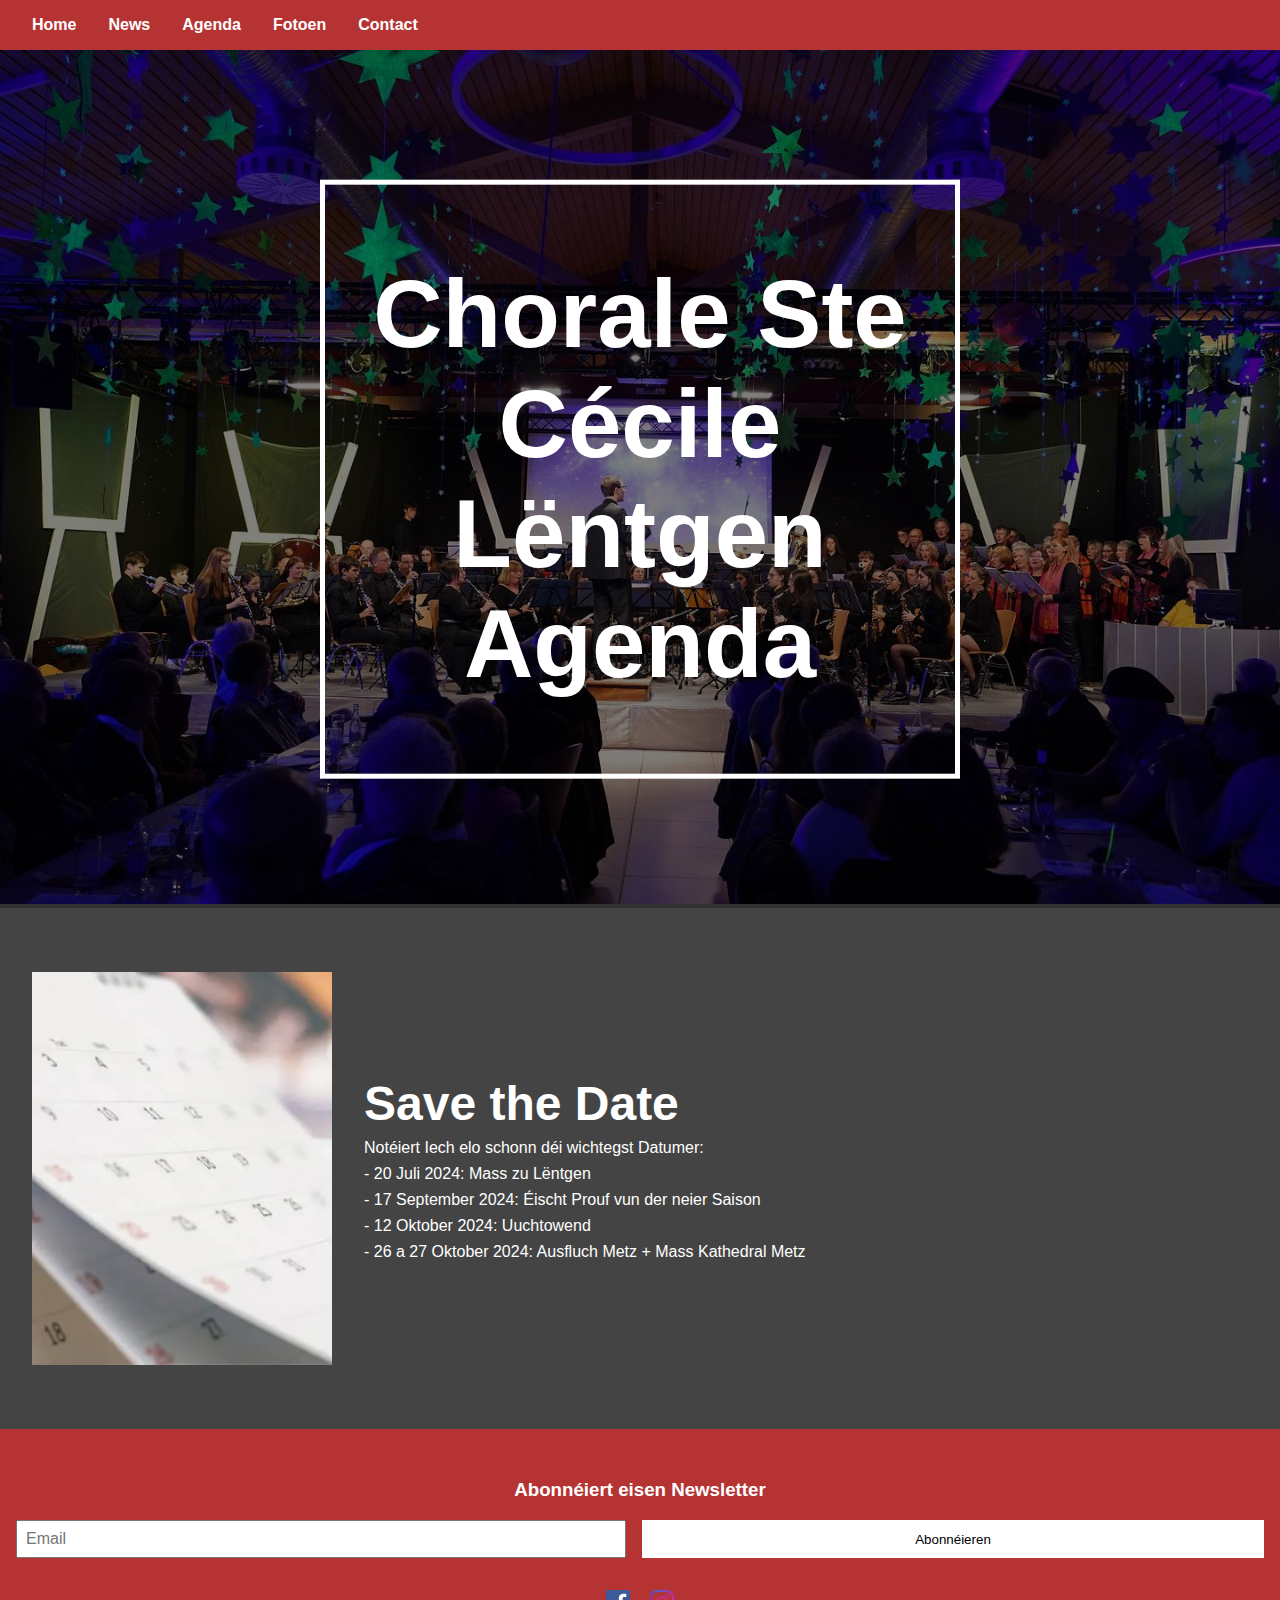
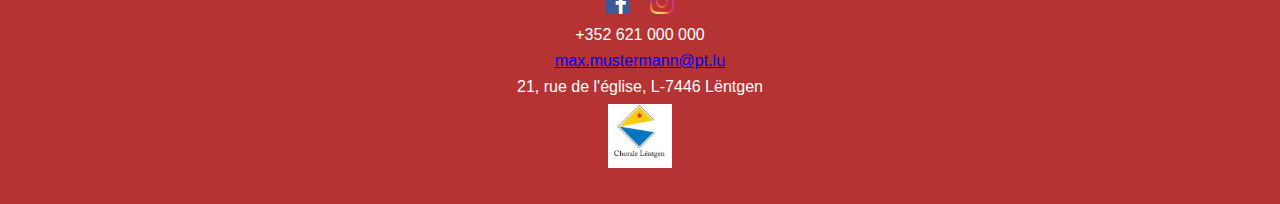
<file: User Interface Design - Projektbericht/Konzept 1 - Agenda/index.html>
<!DOCTYPE html>
<html lang="en">
<head>
    <meta charset="UTF-8">
    <meta name="viewport" content="width=device-width, initial-scale=1.0">
    <title>Chorale Ste Cécile Lëntgen</title>
    <link rel="stylesheet" href="styles.css">
</head>
<body>
    <header>
        <nav>
            <div class="menu-icon">
                <img src="menu-icon.png" alt="Menu Icon" id="menuToggle">
            </div>
            <ul id="menu">
                <li><a href="#">Home</a></li>
                <li><a href="#">News</a></li>
                <li><a href="#">Agenda</a></li>
                <li><a href="#">Fotoen</a></li>
                <li><a href="#">Contact</a></li>
            </ul>
        </nav>
    </header>
    <main>
        <section class="hero">
            <img src="header-agenda.jpg" alt="Hero Image">
            <div class="hero-text">
                <h1>Chorale Ste Cécile Lëntgen<br>Agenda</h1>
            </div>
        </section>
        <section class="news">
            
            <div class="news-item">
                <img src="calender.webp" alt="News Image">
                <div class="news-content">
                    <h3>Save the Date</h3>
                    <p>Notéiert Iech elo schonn déi wichtegst Datumer:</p>
                    <p>- 20 Juli 2024: Mass zu Lëntgen</p>
                    <p>- 17 September 2024: Éischt Prouf vun der neier Saison</p>
                    <p>- 12 Oktober 2024: Uuchtowend</p>
                    <p>- 26 a 27 Oktober 2024: Ausfluch Metz + Mass Kathedral Metz</p>
                </div>
            </div>
        </section>
    </main>
    <footer>
        <div class="newsletter">
            <h3>Abonnéiert eisen Newsletter</h3>
            <form>
                <input type="email" placeholder="Email">
                <button type="submit">Abonnéieren</button>
            </form>
        </div>
        <div class="contact">
            <p><img src="fb.svg" alt="Facebook"> <img src="instagram.svg" alt="Instagram"></p>
            <p>+352 621 000 000</p>
            <p><a href="mailto:max.mustermann@pt.lu">max.mustermann@pt.lu</a></p>
            <p>21, rue de l'église, L-7446 Lëntgen</p>
            <div class="logo">
                <img src="logo-choral.jpg" alt="Logo">
            </div>
            
        </div>
    </footer>
    <script src="script.js"></script>
</body>
</html>
</file>
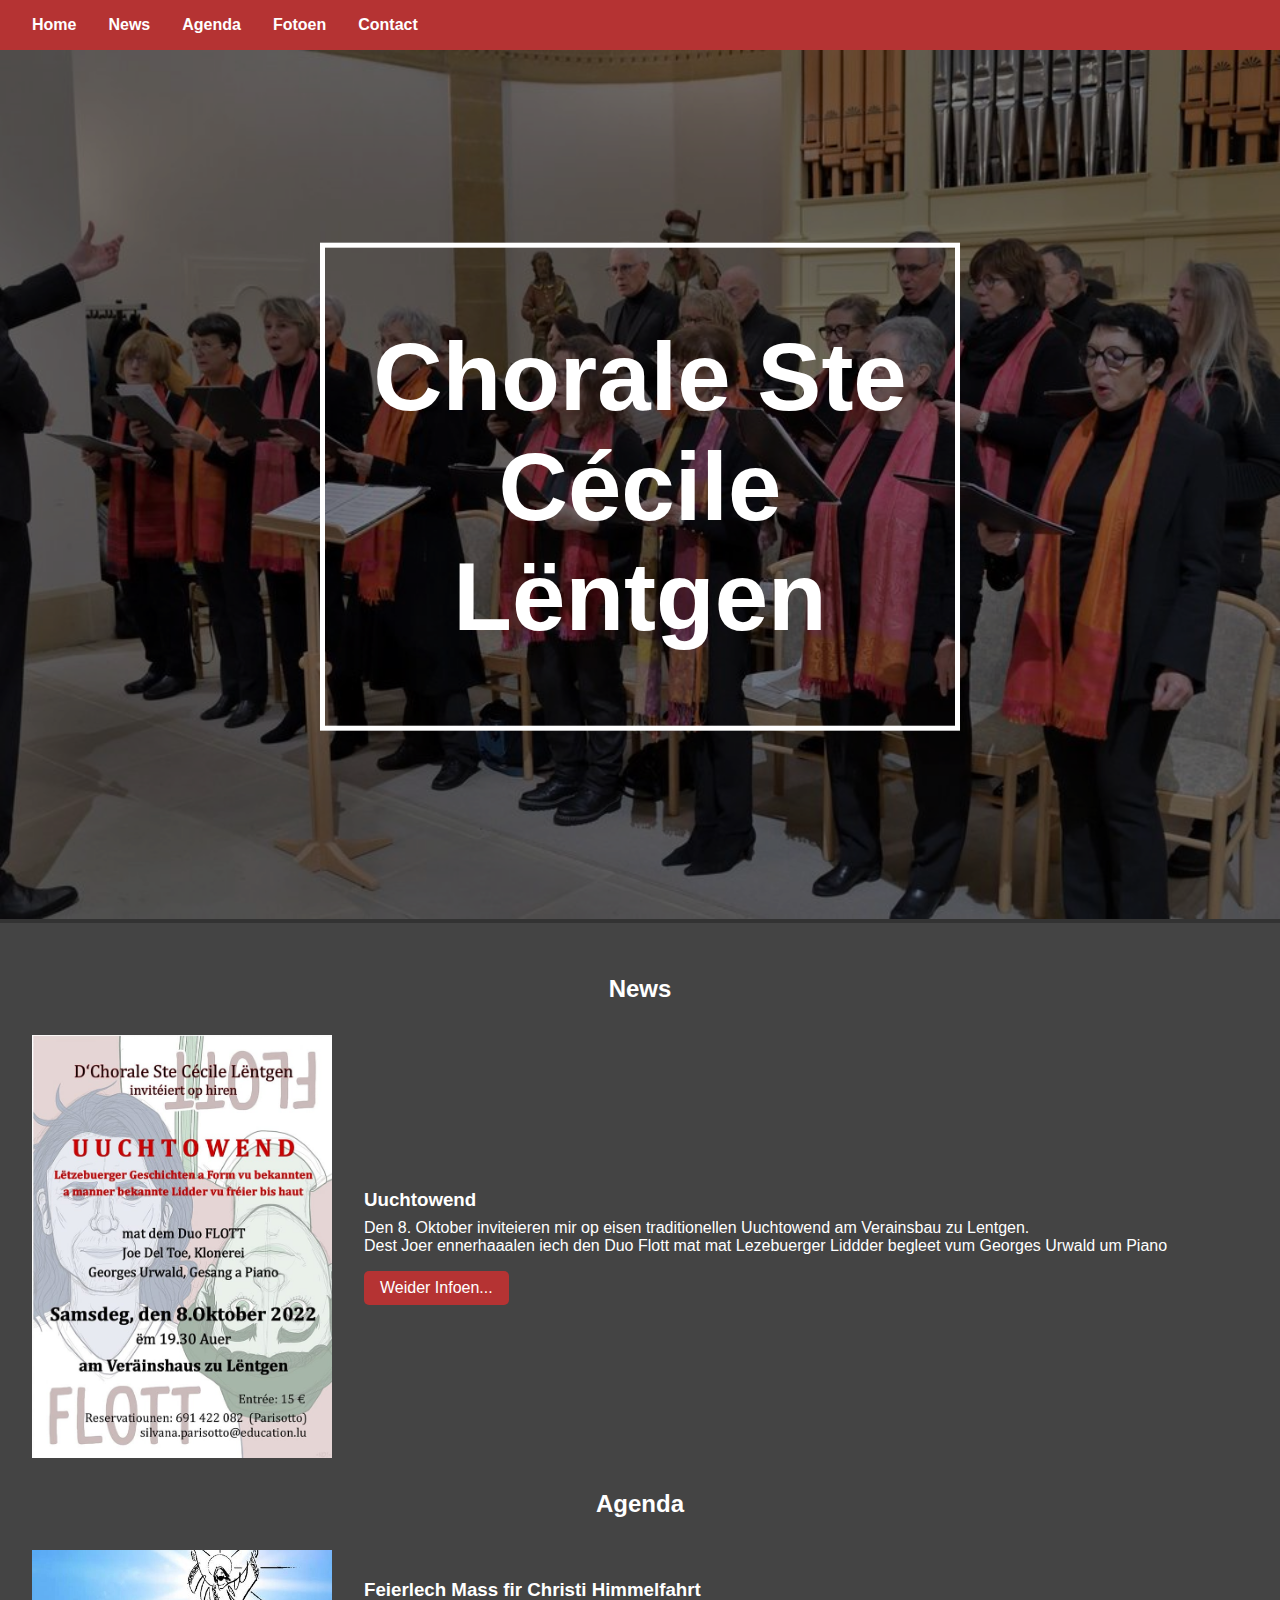
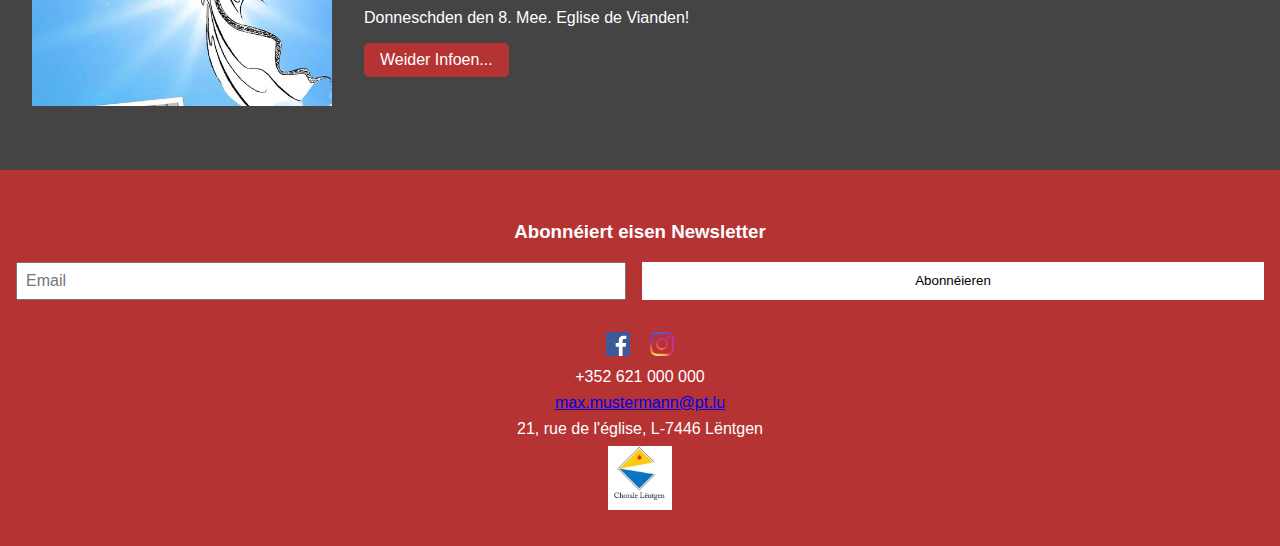
<file: User Interface Design - Projektbericht/Konzept 1 - Homepage/index.html>
<!DOCTYPE html>
<html lang="en">
<head>
    <meta charset="UTF-8">
    <meta name="viewport" content="width=device-width, initial-scale=1.0">
    <title>Chorale Ste Cécile Lëntgen</title>
    <link rel="stylesheet" href="styles.css">
</head>
<body>
    <header>
        <nav>
            <div class="menu-icon">
                <img src="menu-icon.png" alt="Menu Icon" id="menuToggle">
            </div>
            <ul id="menu">
                <li><a href="#">Home</a></li>
                <li><a href="#">News</a></li>
                <li><a href="#">Agenda</a></li>
                <li><a href="#">Fotoen</a></li>
                <li><a href="#">Contact</a></li>
            </ul>
        </nav>
    </header>
    <main>
        <section class="hero">
            <img src="header.jpg" alt="Hero Image">
            <div class="hero-text">
                <h1>Chorale Ste Cécile Lëntgen</h1>
            </div>
        </section>
        <section class="news">
            <h2>News</h2>
            <div class="news-item">
                <img src="news.jpg" alt="News Image">
                <div class="news-content">
                    <h3>Uuchtowend</h3>
                    <p>Den 8. Oktober inviteieren mir op  eisen traditionellen Uuchtowend am Verainsbau zu Lentgen. <br>Dest Joer ennerhaaalen iech den Duo Flott mat mat Lezebuerger Liddder begleet vum Georges Urwald um Piano</p>
                    <a href="#" class="button">Weider Infoen...</a>
                </div>
            </div>
            <h2>Agenda</h2>
            <div class="news-item">
                <img src="Agenda.jpg" alt="News Image">
                <div class="news-content">
                    <h3>Feierlech Mass fir Christi Himmelfahrt</h3>
                    <p>Donneschden den 8. Mee. Eglise de Vianden!</p>
                    <a href="#" class="button">Weider Infoen...</a>
                </div>
            </div>
        </section>
    </main>
    <footer>
        <div class="newsletter">
            <h3>Abonnéiert eisen Newsletter</h3>
            <form>
                <input type="email" placeholder="Email">
                <button type="submit">Abonnéieren</button>
            </form>
        </div>
        <div class="contact">
            <p><img src="fb.svg" alt="Facebook"> <img src="instagram.svg" alt="Instagram"></p>
            <p>+352 621 000 000</p>
            <p><a href="mailto:max.mustermann@pt.lu">max.mustermann@pt.lu</a></p>
            <p>21, rue de l'église, L-7446 Lëntgen</p>
            <div class="logo">
                <img src="logo-choral.jpg" alt="Logo">
            </div>
            
        </div>
    </footer>
    <script src="script.js"></script>
</body>
</html>
</file>
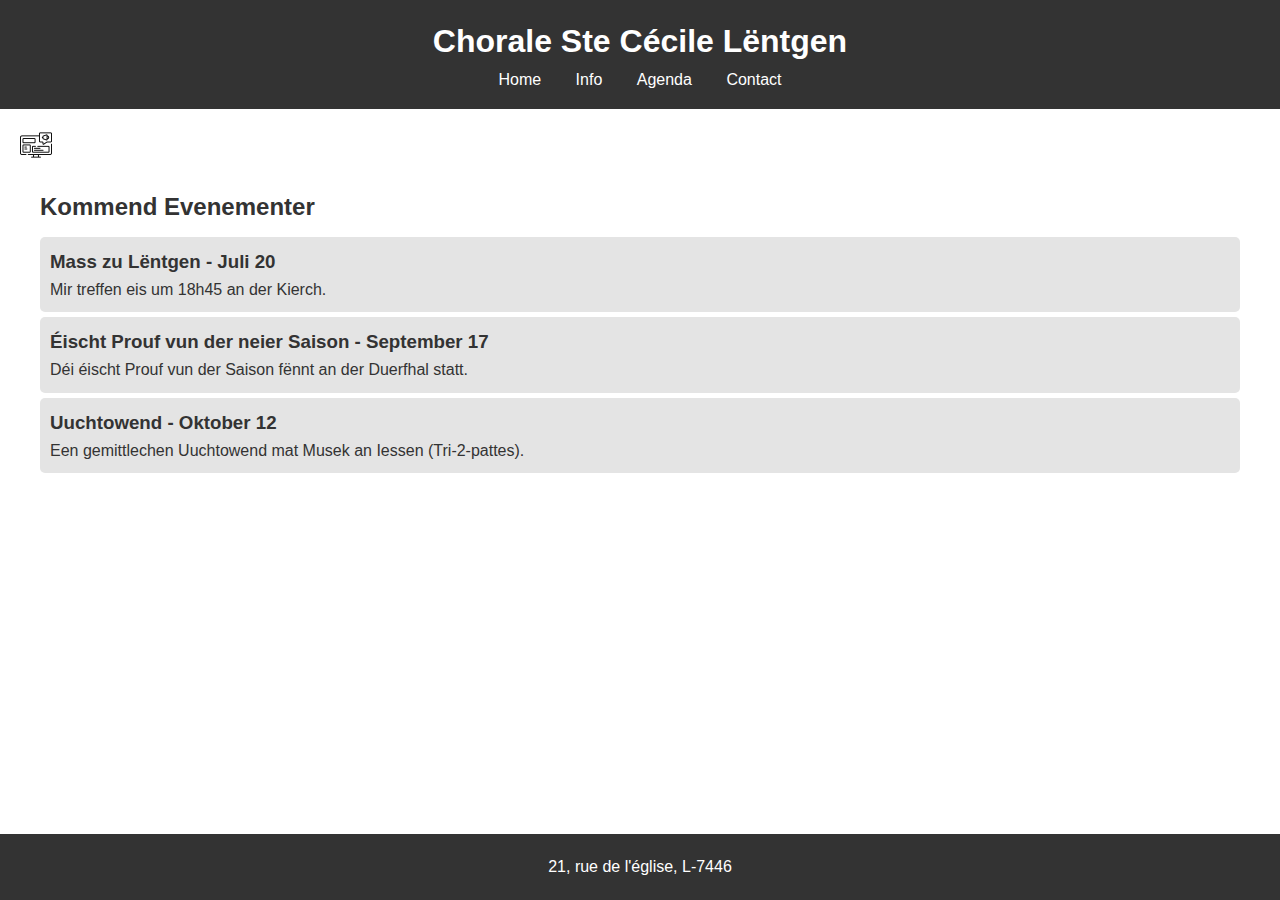
<file: User Interface Design - Projektbericht/Konzept 2 - Agenda/index.html>
<!DOCTYPE html>
<html lang="en">
<head>
    <meta charset="UTF-8">
    <meta name="viewport" content="width=device-width, initial-scale=1.0">
    <title>Chorale - Agenda</title>
    <link rel="stylesheet" href="styles.css">
</head>
<body>
    <header>
        <h1>Chorale Ste Cécile Lëntgen</h1>
        
        <nav>
            <ul>
                <li><a href="index.html">Home</a></li>
                <li><a href="index.html#about">Info</a></li>
                <li><a href="agenda.html">Agenda</a></li>
                <li><a href="index.html#contact">Contact</a></li>
            </ul>
        </nav>
    </header>
    <main>
        <div class="logo-container">
            <img src="screen-reader-bigger.png" alt="Screen Reader" class="logo">
        </div>
        <section id="events">
            <h2>Kommend Evenementer</h2>
            <ul>
                <li>
                    <h3>Mass zu Lëntgen - Juli 20</h3>
                    <p>Mir treffen eis um 18h45 an der Kierch.</p>
                </li>
                <li>
                    <h3>Éischt Prouf vun der neier Saison - September 17</h3>
                    <p>Déi éischt Prouf vun der Saison fënnt an der Duerfhal statt.</p>
                </li>
                <li>
                    <h3>Uuchtowend - Oktober 12</h3>
                    <p>Een gemittlechen Uuchtowend mat Musek an Iessen (Tri-2-pattes).</p>
                </li>
            </ul>
        </section>
    </main>
    <footer>
        <p>21, rue de l'église, L-7446</p>
    </footer>
</body>
</html>
</file>
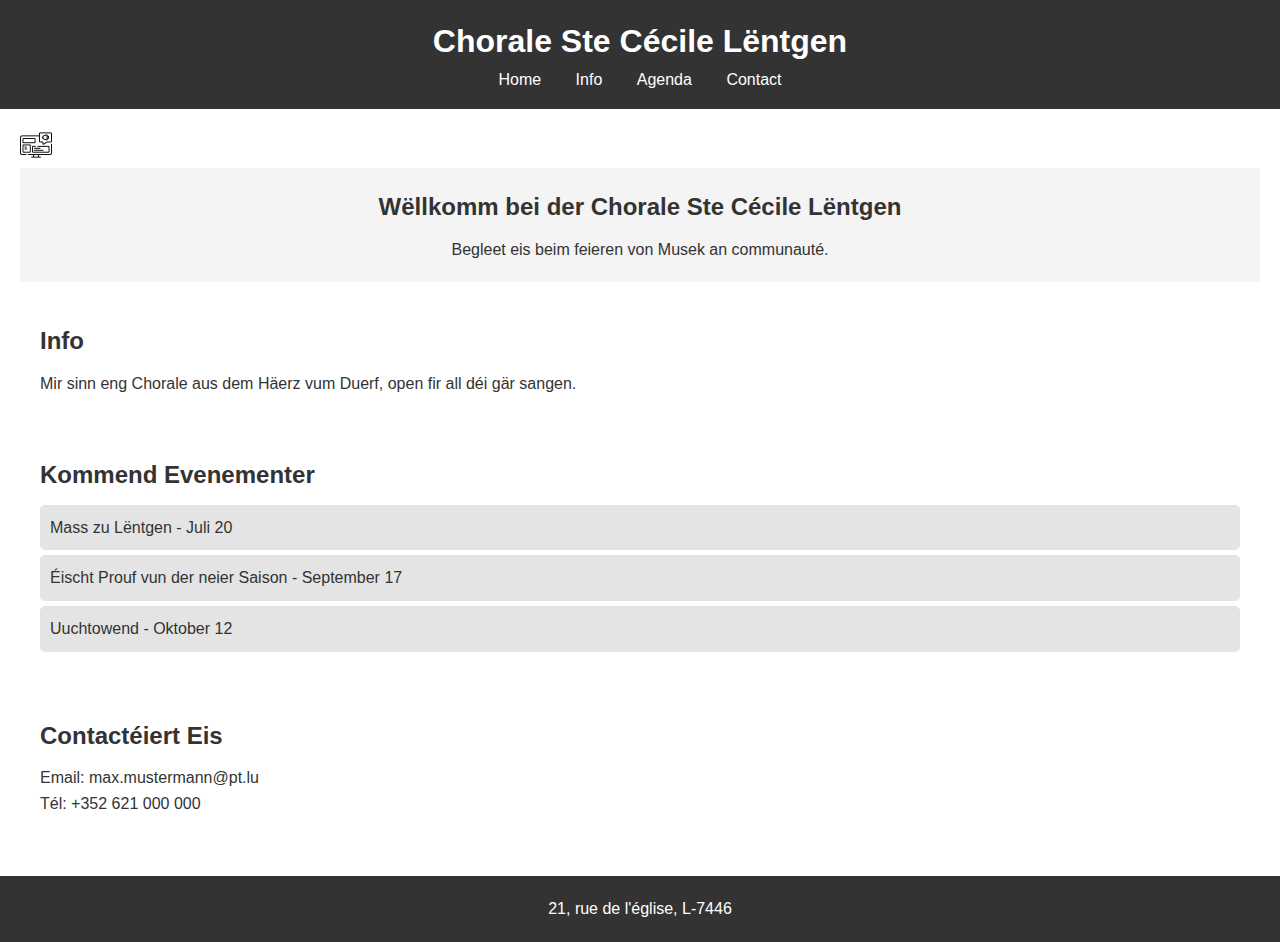
<file: User Interface Design - Projektbericht/Konzept 2 - Homepage/index.html>
<!DOCTYPE html>
<html lang="en">
<head>
    <meta charset="UTF-8">
    <meta name="viewport" content="width=device-width, initial-scale=1.0">
    <title>Chorale</title>
    <link rel="stylesheet" href="styles.css">
</head>
<body>
    <header>
            <h1>Chorale Ste Cécile Lëntgen</h1>
        <nav>
            <ul>
                <li><a href="#home">Home</a></li>
                <li><a href="#about">Info</a></li>
                <li><a href="#events">Agenda</a></li>
                <li><a href="#contact">Contact</a></li>
            </ul>
        </nav>
    </header>
    <main>
        <div class="logo-container">
            <img src="screen-reader-bigger.png" alt="Screen Reader" class="logo">
        </div>
        <section id="home">
            <h2>Wëllkomm bei der Chorale Ste Cécile Lëntgen</h2>
            <p>Begleet eis beim feieren von Musek an communauté.</p>
        </section>
        <section id="about">
            <h2>Info</h2>
            <p>Mir sinn eng Chorale aus dem Häerz vum Duerf, open fir all déi gär sangen.</p>
        </section>
        <section id="events">
            <h2>Kommend Evenementer</h2>
            <ul>
                <li>Mass zu Lëntgen - Juli 20</li>
                <li>Éischt Prouf vun der neier Saison - September 17</li>
                <li>Uuchtowend - Oktober 12</li>
            </ul>
        </section>
        <section id="contact">
            <h2>Contactéiert Eis</h2>
            <p>Email: max.mustermann@pt.lu</p>
            <p>Tél: +352 621 000 000</p>
        </section>
    </main>
    <footer>
        
        <p>21, rue de l'église, L-7446</p>
    </footer>
</body>
</html>
</file>
<file: User Interface Design - Projektbericht/Konzept 1 - Agenda/styles.css>
body {
    margin: 0;
    font-family: Arial, sans-serif;
    color: #fff;
    background-color: #333;
}

header {
    background-color: #b53333;
    padding: 1rem 0;
    position: relative;
}

nav {
    display: flex;
    justify-content: space-between;
    align-items: center;
    padding: 0 1rem;
}

nav ul {
    list-style: none;
    padding: 0;
    margin: 0;
    display: flex;
    justify-content: center;
    flex-wrap: wrap;
}

nav ul li {
    margin: 0 1rem;
}

nav ul li a {
    color: #fff;
    text-decoration: none;
    font-weight: bold;
}

.menu-icon {
    display: none;
}

.hero {
    position: relative;
    text-align: center;
    color: white;
    
}

.hero img {
    width: 100%;
    height: auto;
    filter: brightness(50%);
}

.hero-text {
    position: absolute;
    top: 50%;
    left: 50%;
    transform: translate(-50%, -50%);
    font-size: 82px;
    
    color: white; 
    font-size: 3rem;
    text-align: center; 
    border: 5px solid white; 
    display: inline-block; 
    padding: 10px 20px; 
}

.news {
    padding: 2rem;
    background-color: #444;
    text-align: center;
    
}

.news-item {
    display: flex;
    align-items: center;
    margin: 2rem 0;
    flex-wrap: wrap;
}

.news-item img {
    width: 100%;
    max-width: 300px;
    height: auto;
    
}

.news-content {
    margin-left: 2rem;
    text-align: left;
    flex: 1;
}

.news-content h3 {
    font-size: 3rem;
}

.news-content h3, .news-content p, .news-content .button {
    margin: 0.5rem 0;
}

.button {
    display: inline-block;
    padding: 0.5rem 1rem;
    background-color: #b53333;
    color: white;
    text-decoration: none;
    border-radius: 5px;
}

footer {
    background-color: #b53333;
    padding: 2rem 1rem;
    text-align: center;
}

.newsletter {
    margin-bottom: 2rem;
}

.newsletter form {
    display: flex;
    justify-content: center;
    flex-wrap: wrap;
}

.newsletter input[type="email"] {
    padding: 0.5rem;
    font-size: 1rem;
    margin-right: 1rem;
    flex: 1;
    min-width: 200px;
}

.newsletter button {
    padding: 0.5rem 1rem;
    background-color: #fff;
    border: none;
    cursor: pointer;
    flex: 1;
    min-width: 100px;
}

.contact p {
    margin: 0.5rem 0;
}

.contact img {
    width: 24px;
    height: 24px;
    margin: 0 0.5rem;
}

.logo img {
    width: 64px;
    height: 64px;
    margin: 0 0.5rem;
}

/* Media Queries */
@media (max-width: 768px) {
    .menu-icon {
        display: block;
        cursor: pointer;
    }

    nav ul {
        display: none;
        flex-direction: column;
        position: absolute;
        top: 60px;
        left: 0;
        width: 100%;
        background-color: #b53333;
        z-index: 1;
    }

    nav ul.show {
        display: flex;
    }

    nav ul li {
        margin: 1rem 0;
    }

    .hero-text {
        font-size: 1.5rem;
    }

    .news-item {
        flex-direction: column;
        text-align: center;
    }

    .news-content {
        margin-left: 0;
    }

    .newsletter form {
        flex-direction: column;
    }

    .newsletter input[type="email"],
    .newsletter button {
        margin: 0.5rem 0;
    }
}

@media (max-width: 480px) {
    nav ul {
        flex-direction: column;
    }

    nav ul li {
        margin: 0.5rem 0;
    }
}
</file>
<file: User Interface Design - Projektbericht/Konzept 1 - Homepage/styles.css>
body {
    margin: 0;
    font-family: Arial, sans-serif;
    color: #fff;
    background-color: #333;
}

header {
    background-color: #b53333;
    padding: 1rem 0;
    position: relative;
}

nav {
    display: flex;
    justify-content: space-between;
    align-items: center;
    padding: 0 1rem;
}

nav ul {
    list-style: none;
    padding: 0;
    margin: 0;
    display: flex;
    justify-content: center;
    flex-wrap: wrap;
}

nav ul li {
    margin: 0 1rem;
}

nav ul li a {
    color: #fff;
    text-decoration: none;
    font-weight: bold;
}

.menu-icon {
    display: none;
}

.hero {
    position: relative;
    text-align: center;
    color: white;
    
}

.hero img {
    width: 100%;
    height: auto;
    filter: brightness(50%);
}

.hero-text {
    position: absolute;
    top: 50%;
    left: 50%;
    transform: translate(-50%, -50%);
    font-size: 82px;
    
    color: white; 
    font-size: 3rem; 
    text-align: center; 
    border: 5px solid white; 
    display: inline-block; 
    padding: 10px 20px; 
}

.news {
    padding: 2rem;
    background-color: #444;
    text-align: center;
}

.news-item {
    display: flex;
    align-items: center;
    margin: 2rem 0;
    flex-wrap: wrap;
}

.news-item img {
    width: 100%;
    max-width: 300px;
    height: auto;
}

.news-content {
    margin-left: 2rem;
    text-align: left;
    flex: 1;
}

.news-content h3, .news-content p, .news-content .button {
    margin: 0.5rem 0;
}

.button {
    display: inline-block;
    padding: 0.5rem 1rem;
    background-color: #b53333;
    color: white;
    text-decoration: none;
    border-radius: 5px;
}

footer {
    background-color: #b53333;
    padding: 2rem 1rem;
    text-align: center;
}

.newsletter {
    margin-bottom: 2rem;
}

.newsletter form {
    display: flex;
    justify-content: center;
    flex-wrap: wrap;
}

.newsletter input[type="email"] {
    padding: 0.5rem;
    font-size: 1rem;
    margin-right: 1rem;
    flex: 1;
    min-width: 200px;
}

.newsletter button {
    padding: 0.5rem 1rem;
    background-color: #fff;
    border: none;
    cursor: pointer;
    flex: 1;
    min-width: 100px;
}

.contact p {
    margin: 0.5rem 0;
}

.contact img {
    width: 24px;
    height: 24px;
    margin: 0 0.5rem;
}

.logo img {
    width: 64px;
    height: 64px;
    margin: 0 0.5rem;
}

/* Media Queries */
@media (max-width: 768px) {
    .menu-icon {
        display: block;
        cursor: pointer;
    }

    nav ul {
        display: none;
        flex-direction: column;
        position: absolute;
        top: 60px;
        left: 0;
        width: 100%;
        background-color: #b53333;
        z-index: 1;
    }

    nav ul.show {
        display: flex;
    }

    nav ul li {
        margin: 1rem 0;
    }

    .hero-text {
        font-size: 1.5rem;
    }

    .news-item {
        flex-direction: column;
        text-align: center;
    }

    .news-content {
        margin-left: 0;
    }

    .newsletter form {
        flex-direction: column;
    }

    .newsletter input[type="email"],
    .newsletter button {
        margin: 0.5rem 0;
    }
}

@media (max-width: 480px) {
    nav ul {
        flex-direction: column;
    }

    nav ul li {
        margin: 0.5rem 0;
    }
}
</file>
<file: User Interface Design - Projektbericht/Konzept 2 - Agenda/styles.css>
* {
    margin: 0;
    padding: 0;
    box-sizing: border-box;
}


body {
    font-family: Arial, sans-serif;
    line-height: 1.6;
    color: #333;
    display: flex;
    flex-direction: column;
    min-height: 100vh;
}


header {
    background: #333;
    color: white;
    padding: 1em 0;
    text-align: center;
    position: relative; 
}

header .logo-container {
    position: absolute;
    top: 10px; 
    left: 10px; 
}

header .logo {
    height: 50px;
    width: auto;
}

header nav ul {
    list-style: none;
    padding: 0;
}

header nav ul li {
    display: inline;
    margin: 0 15px;
}

header nav ul li a {
    color: white;
    text-decoration: none;
}


main {
    flex: 1; 
    padding: 20px;
}

section {
    margin-bottom: 20px;
}

h2 {
    margin-bottom: 10px;
}

footer {
    background: #333;
    color: white;
    text-align: center;
    padding: 1em 0;
    width: 100%;
}

#home {
    background: #f4f4f4;
    padding: 20px;
    text-align: center;
}

#about, #events, #contact {
    padding: 20px;
}

section ul {
    list-style: none;
    padding: 0;
}

section ul li {
    background: #e4e4e4;
    margin: 5px 0;
    padding: 10px;
    border-radius: 5px;
}

footer {
    padding: 20px 0;
}

@media (max-width: 768px) {
    header nav ul {
        display: block;
    }

    header nav ul li {
        display: block;
        margin: 10px 0;
    }
}

@media (max-width: 480px) {
    body {
        font-size: 14px;
    }

    header nav ul li {
        margin: 5px 0;
    }

    main {
        padding: 10px;
    }
}
</file>
<file: User Interface Design - Projektbericht/Konzept 2 - Homepage/styles.css>
* {
    margin: 0;
    padding: 0;
    box-sizing: border-box;
}


body {
    font-family: Arial, sans-serif;
    line-height: 1.6;
    color: #333;
    display: flex;
    flex-direction: column;
    min-height: 100vh;
}


header {
    background: #333;
    color: white;
    padding: 1em 0;
    text-align: center;
    position: relative; 
}

header .logo-container {
    position: absolute;
    top: 10px; 
    left: 10px; 
}

header .logo {
    height: 50px; 
    width: auto;
}

header nav ul {
    list-style: none;
    padding: 0;
}

header nav ul li {
    display: inline;
    margin: 0 15px;
}

header nav ul li a {
    color: white;
    text-decoration: none;
}


main {
    flex: 1; 
    padding: 20px;
}

section {
    margin-bottom: 20px;
}

h2 {
    margin-bottom: 10px;
}


footer {
    background: #333;
    color: white;
    text-align: center;
    padding: 1em 0;
    width: 100%;
}


#home {
    background: #f4f4f4;
    padding: 20px;
    text-align: center;
}

#about, #events, #contact {
    padding: 20px;
}


section ul {
    list-style: none;
    padding: 0;
}

section ul li {
    background: #e4e4e4;
    margin: 5px 0;
    padding: 10px;
    border-radius: 5px;
}


footer {
    padding: 20px 0;
}


@media (max-width: 768px) {
    header nav ul {
        display: block;
    }

    header nav ul li {
        display: block;
        margin: 10px 0;
    }
}

@media (max-width: 480px) {
    body {
        font-size: 14px;
    }

    header nav ul li {
        margin: 5px 0;
    }

    main {
        padding: 10px;
    }
}
</file>
